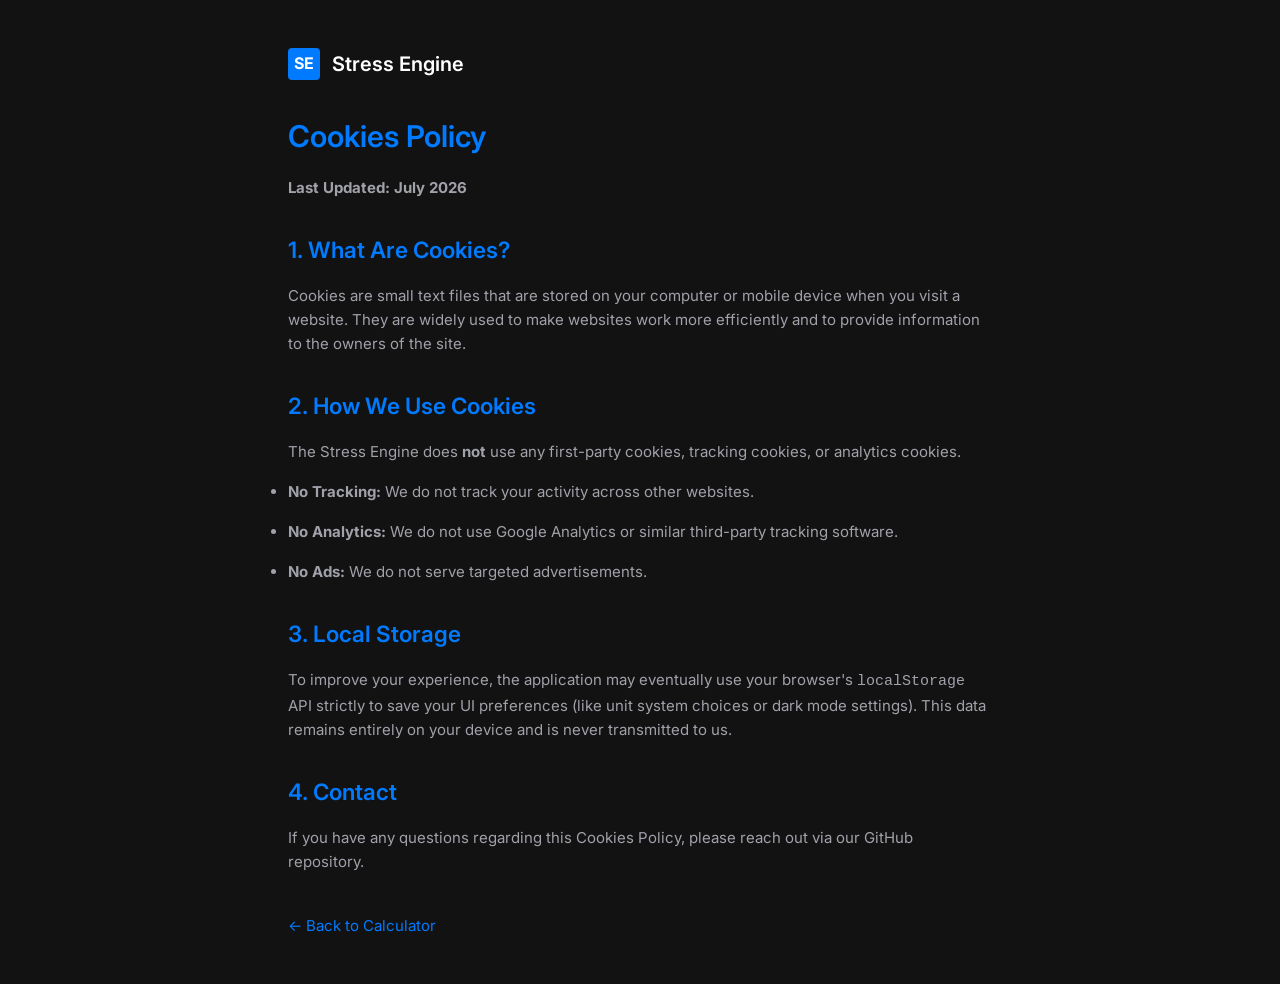
<file: cookies.html>
<!DOCTYPE html>
<html lang="en">
<head>
  <meta charset="UTF-8">
  <meta name="viewport" content="width=device-width, initial-scale=1.0">
  <title>Cookies Policy - Roark's Stress & Strain</title>
  <link rel="stylesheet" href="styles.css">
  <style>
    body { padding: 3rem; max-width: 800px; margin: 0 auto; display: block; }
    h1, h2 { color: var(--accent-color); margin-top: 2rem; margin-bottom: 1rem; }
    p, li { margin-bottom: 1rem; color: var(--text-secondary); }
  </style>
</head>
<body>
  <div class="logo-container" style="margin-bottom: 2rem;">
    <div class="logo-icon">SE</div>
    <div class="logo-text">Stress Engine</div>
  </div>

  <h1>Cookies Policy</h1>
  <p><strong>Last Updated: July 2026</strong></p>

  <h2>1. What Are Cookies?</h2>
  <p>Cookies are small text files that are stored on your computer or mobile device when you visit a website. They are widely used to make websites work more efficiently and to provide information to the owners of the site.</p>

  <h2>2. How We Use Cookies</h2>
  <p>The Stress Engine does <strong>not</strong> use any first-party cookies, tracking cookies, or analytics cookies.</p>
  <ul>
    <li><strong>No Tracking:</strong> We do not track your activity across other websites.</li>
    <li><strong>No Analytics:</strong> We do not use Google Analytics or similar third-party tracking software.</li>
    <li><strong>No Ads:</strong> We do not serve targeted advertisements.</li>
  </ul>

  <h2>3. Local Storage</h2>
  <p>To improve your experience, the application may eventually use your browser's <code>localStorage</code> API strictly to save your UI preferences (like unit system choices or dark mode settings). This data remains entirely on your device and is never transmitted to us.</p>

  <h2>4. Contact</h2>
  <p>If you have any questions regarding this Cookies Policy, please reach out via our GitHub repository.</p>

  <br>
  <a href="index.html" style="color: var(--accent-color); text-decoration: none;">&larr; Back to Calculator</a>
</body>
</html>
</file>
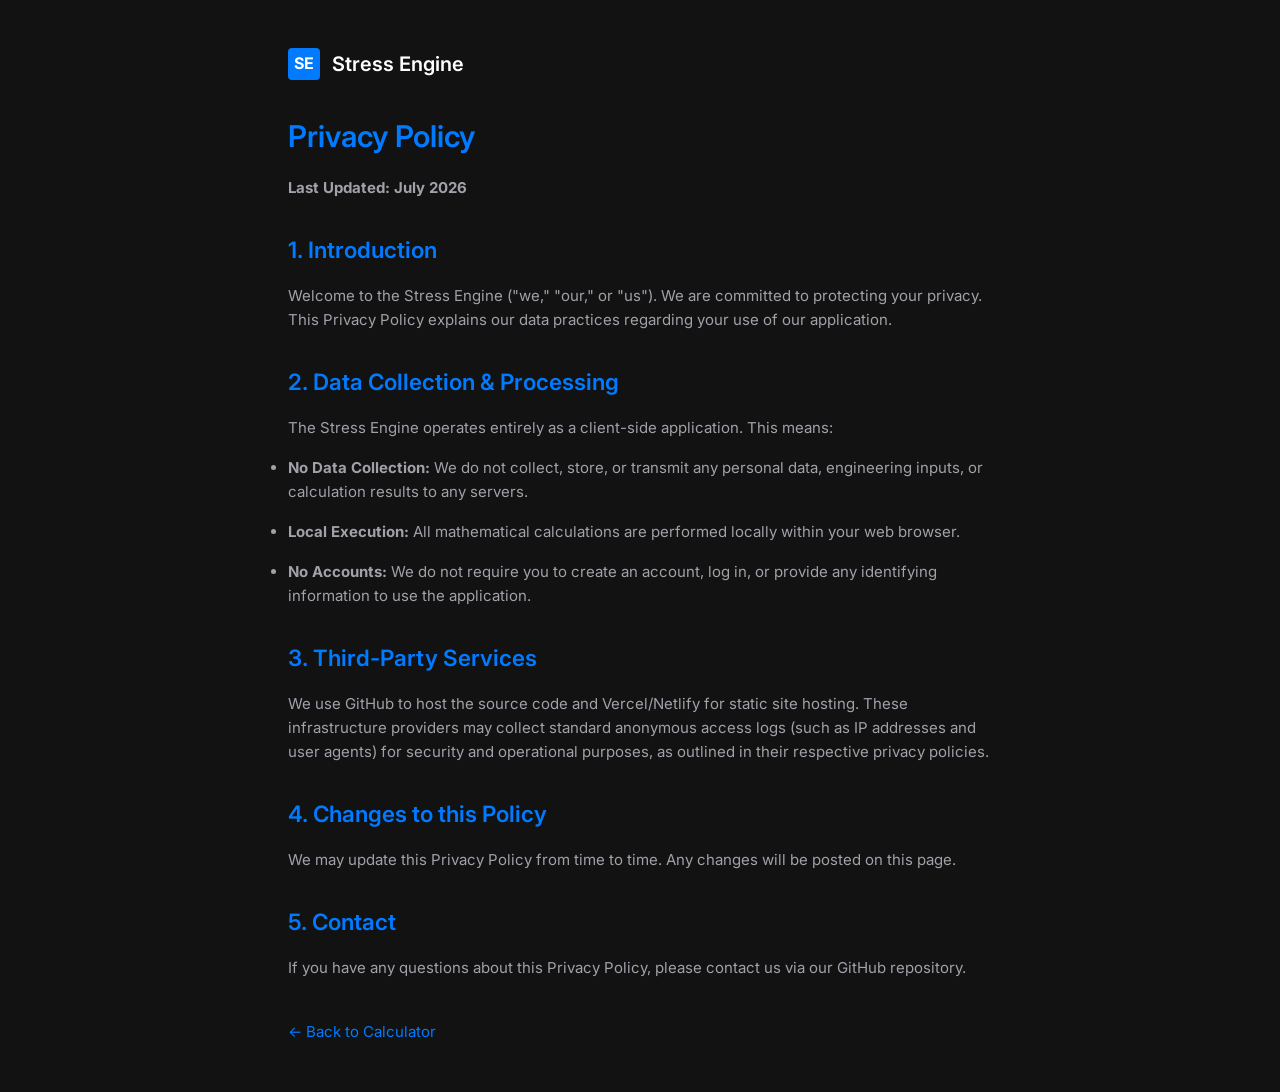
<file: privacy.html>
<!DOCTYPE html>
<html lang="en">
<head>
  <meta charset="UTF-8">
  <meta name="viewport" content="width=device-width, initial-scale=1.0">
  <title>Privacy Policy - Roark's Stress & Strain</title>
  <link rel="stylesheet" href="styles.css">
  <style>
    body { padding: 3rem; max-width: 800px; margin: 0 auto; display: block; }
    h1, h2 { color: var(--accent-color); margin-top: 2rem; margin-bottom: 1rem; }
    p, li { margin-bottom: 1rem; color: var(--text-secondary); }
  </style>
</head>
<body>
  <div class="logo-container" style="margin-bottom: 2rem;">
    <div class="logo-icon">SE</div>
    <div class="logo-text">Stress Engine</div>
  </div>

  <h1>Privacy Policy</h1>
  <p><strong>Last Updated: July 2026</strong></p>
  
  <h2>1. Introduction</h2>
  <p>Welcome to the Stress Engine ("we," "our," or "us"). We are committed to protecting your privacy. This Privacy Policy explains our data practices regarding your use of our application.</p>

  <h2>2. Data Collection & Processing</h2>
  <p>The Stress Engine operates entirely as a client-side application. This means:</p>
  <ul>
    <li><strong>No Data Collection:</strong> We do not collect, store, or transmit any personal data, engineering inputs, or calculation results to any servers.</li>
    <li><strong>Local Execution:</strong> All mathematical calculations are performed locally within your web browser.</li>
    <li><strong>No Accounts:</strong> We do not require you to create an account, log in, or provide any identifying information to use the application.</li>
  </ul>

  <h2>3. Third-Party Services</h2>
  <p>We use GitHub to host the source code and Vercel/Netlify for static site hosting. These infrastructure providers may collect standard anonymous access logs (such as IP addresses and user agents) for security and operational purposes, as outlined in their respective privacy policies.</p>

  <h2>4. Changes to this Policy</h2>
  <p>We may update this Privacy Policy from time to time. Any changes will be posted on this page.</p>

  <h2>5. Contact</h2>
  <p>If you have any questions about this Privacy Policy, please contact us via our GitHub repository.</p>

  <br>
  <a href="index.html" style="color: var(--accent-color); text-decoration: none;">&larr; Back to Calculator</a>
</body>
</html>
</file>
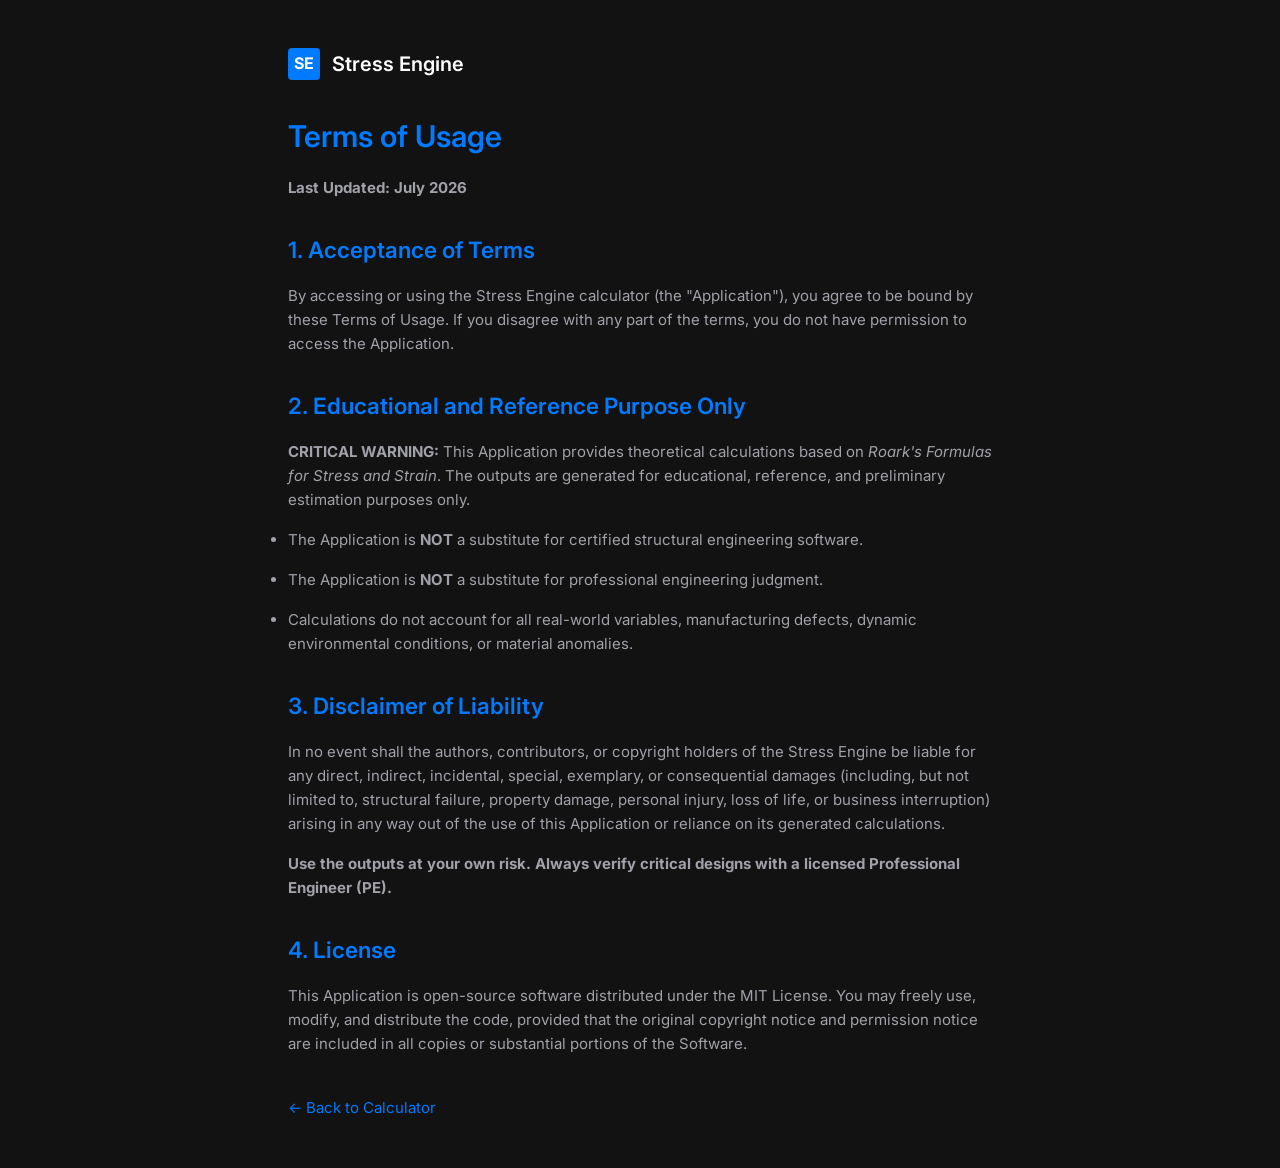
<file: terms.html>
<!DOCTYPE html>
<html lang="en">
<head>
  <meta charset="UTF-8">
  <meta name="viewport" content="width=device-width, initial-scale=1.0">
  <title>Terms of Usage - Roark's Stress & Strain</title>
  <link rel="stylesheet" href="styles.css">
  <style>
    body { padding: 3rem; max-width: 800px; margin: 0 auto; display: block; }
    h1, h2 { color: var(--accent-color); margin-top: 2rem; margin-bottom: 1rem; }
    p, li { margin-bottom: 1rem; color: var(--text-secondary); }
  </style>
</head>
<body>
  <div class="logo-container" style="margin-bottom: 2rem;">
    <div class="logo-icon">SE</div>
    <div class="logo-text">Stress Engine</div>
  </div>

  <h1>Terms of Usage</h1>
  <p><strong>Last Updated: July 2026</strong></p>

  <h2>1. Acceptance of Terms</h2>
  <p>By accessing or using the Stress Engine calculator (the "Application"), you agree to be bound by these Terms of Usage. If you disagree with any part of the terms, you do not have permission to access the Application.</p>

  <h2>2. Educational and Reference Purpose Only</h2>
  <p><strong>CRITICAL WARNING:</strong> This Application provides theoretical calculations based on <em>Roark's Formulas for Stress and Strain</em>. The outputs are generated for educational, reference, and preliminary estimation purposes only.</p>
  <ul>
    <li>The Application is <strong>NOT</strong> a substitute for certified structural engineering software.</li>
    <li>The Application is <strong>NOT</strong> a substitute for professional engineering judgment.</li>
    <li>Calculations do not account for all real-world variables, manufacturing defects, dynamic environmental conditions, or material anomalies.</li>
  </ul>

  <h2>3. Disclaimer of Liability</h2>
  <p>In no event shall the authors, contributors, or copyright holders of the Stress Engine be liable for any direct, indirect, incidental, special, exemplary, or consequential damages (including, but not limited to, structural failure, property damage, personal injury, loss of life, or business interruption) arising in any way out of the use of this Application or reliance on its generated calculations.</p>
  <p><strong>Use the outputs at your own risk. Always verify critical designs with a licensed Professional Engineer (PE).</strong></p>

  <h2>4. License</h2>
  <p>This Application is open-source software distributed under the MIT License. You may freely use, modify, and distribute the code, provided that the original copyright notice and permission notice are included in all copies or substantial portions of the Software.</p>

  <br>
  <a href="index.html" style="color: var(--accent-color); text-decoration: none;">&larr; Back to Calculator</a>
</body>
</html>
</file>
<file: styles.css>
/* Roark's Stress & Strain Calculator Stylesheet - Flat Theme */

@import url('https://fonts.googleapis.com/css2?family=Inter:wght@400;500;600;700&display=swap');

:root {
  --bg-primary: #121212;
  --bg-secondary: #1e1e1e;
  --bg-tertiary: #2a2a2a;
  --border-color: #333333;
  
  --accent-color: #007aff;
  --accent-hover: #0056b3;
  
  --text-primary: #ffffff;
  --text-secondary: #a1a1aa;
  --text-muted: #71717a;
  
  --success: #10b981;
  --warning: #f59e0b;
  --danger: #ef4444;
  
  --font-main: 'Inter', sans-serif;
  
  --sidebar-width: 280px;
  --transition-speed: 0.2s;
  --border-radius: 4px;
}

/* Base Styles */
* {
  box-sizing: border-box;
  margin: 0;
  padding: 0;
}

body {
  background-color: var(--bg-primary);
  color: var(--text-primary);
  font-family: var(--font-main);
  font-size: 15px;
  line-height: 1.6;
  min-height: 100vh;
  display: flex;
  overflow-x: hidden;
}

h1, h2, h3, h4, h5, h6 {
  font-family: var(--font-main);
  font-weight: 600;
}

/* App Layout */
.app-container {
  display: flex;
  width: 100vw;
  min-height: 100vh;
  position: relative;
}

/* Sidebar Navigation */
.sidebar {
  width: var(--sidebar-width);
  background: var(--bg-secondary);
  border-right: 1px solid var(--border-color);
  padding: 2rem;
  display: flex;
  flex-direction: column;
  height: 100vh;
  position: fixed;
  left: 0;
  top: 0;
  z-index: 100;
  overflow-y: auto;
}

/* Custom Scrollbar for Sidebar */
.sidebar::-webkit-scrollbar {
  width: 6px;
}
.sidebar::-webkit-scrollbar-track {
  background: transparent;
}
.sidebar::-webkit-scrollbar-thumb {
  background: var(--border-color);
  border-radius: 4px;
}
.sidebar::-webkit-scrollbar-thumb:hover {
  background: #555;
}

.logo-container {
  display: flex;
  align-items: center;
  gap: 0.75rem;
  margin-bottom: 2rem;
}

.logo-icon {
  width: 32px;
  height: 32px;
  background: var(--accent-color);
  border-radius: var(--border-radius);
  display: flex;
  align-items: center;
  justify-content: center;
  font-weight: 700;
  color: #fff;
  font-size: 1rem;
}

.logo-text {
  font-size: 1.25rem;
  font-weight: 600;
  color: var(--text-primary);
}

.nav-menu {
  list-style: none;
  display: flex;
  flex-direction: column;
  gap: 0.25rem;
}

.nav-item button {
  width: 100%;
  background: none;
  border: none;
  padding: 0.75rem 1rem;
  border-radius: var(--border-radius);
  color: var(--text-secondary);
  font-family: var(--font-main);
  font-size: 0.95rem;
  font-weight: 500;
  text-align: left;
  cursor: pointer;
  display: flex;
  align-items: center;
  gap: 0.75rem;
  transition: all var(--transition-speed) ease;
}

.nav-item button:hover {
  background: var(--bg-tertiary);
  color: var(--text-primary);
}

.nav-item.active button {
  background: rgba(0, 122, 255, 0.1);
  color: var(--accent-color);
  border-left: 3px solid var(--accent-color);
  border-radius: 0 var(--border-radius) var(--border-radius) 0;
}

.nav-item.disabled button {
  opacity: 0.4;
  cursor: not-allowed;
}

.sidebar-footer {
  margin-top: auto;
  padding-top: 1rem;
  border-top: 1px solid var(--border-color);
}

.version-info {
  font-size: 0.75rem;
  color: var(--text-muted);
}

/* Main Workspace */
.main-content {
  margin-left: var(--sidebar-width);
  flex-grow: 1;
  padding: 2.5rem;
  min-height: 100vh;
}

/* Module Container */
.module-view {
  display: none;
}

.module-view.active {
  display: block;
}

/* Module Header */
.module-header {
  margin-bottom: 2.5rem;
}

.module-title {
  font-size: 2rem;
  margin-bottom: 0.5rem;
  color: var(--text-primary);
}

.module-description {
  color: var(--text-secondary);
  font-size: 1rem;
}

/* Grid Layouts */
.dashboard-grid {
  display: grid;
  grid-template-columns: 350px 1fr;
  gap: 2rem;
  align-items: start;
}

/* Card Styling */
.glass-card {
  background: var(--bg-secondary);
  border: 1px solid var(--border-color);
  border-radius: var(--border-radius);
  padding: 2rem;
}

.card-title {
  font-size: 1.1rem;
  margin-bottom: 1.5rem;
  display: flex;
  align-items: center;
  gap: 0.5rem;
  color: var(--text-primary);
  border-bottom: 1px solid var(--border-color);
  padding-bottom: 0.75rem;
}

/* Form Styles */
.form-group {
  margin-bottom: 1.25rem;
}

.form-label {
  display: block;
  font-size: 0.85rem;
  font-weight: 500;
  color: var(--text-secondary);
  margin-bottom: 0.5rem;
}

.form-input-container {
  position: relative;
}

.form-input {
  width: 100%;
  background: var(--bg-tertiary);
  border: 1px solid var(--border-color);
  border-radius: var(--border-radius);
  padding: 0.75rem 1rem;
  color: var(--text-primary);
  font-family: var(--font-main);
  font-size: 0.95rem;
  transition: border-color var(--transition-speed) ease;
}

.form-input:focus {
  outline: none;
  border-color: var(--accent-color);
}

.form-input-unit {
  position: absolute;
  right: 12px;
  top: 50%;
  transform: translateY(-50%);
  color: var(--text-muted);
  font-size: 0.85rem;
}

/* Tabs Interface */
.tab-container {
  margin-bottom: 2rem;
}

.tab-bar {
  display: flex;
  border-bottom: 1px solid var(--border-color);
  gap: 1.5rem;
}

.tab-btn {
  background: none;
  border: none;
  color: var(--text-secondary);
  font-family: var(--font-main);
  font-size: 0.95rem;
  font-weight: 500;
  padding: 0.75rem 0.25rem;
  cursor: pointer;
  position: relative;
  transition: color var(--transition-speed) ease;
}

.tab-btn:hover {
  color: var(--text-primary);
}

.tab-btn.active {
  color: var(--accent-color);
}

.tab-btn.active::after {
  content: '';
  position: absolute;
  bottom: -1px;
  left: 0;
  right: 0;
  height: 2px;
  background: var(--accent-color);
}

.tab-panel {
  display: none;
  padding-top: 1.5rem;
}

.tab-panel.active {
  display: block;
}

/* Visualization Panel */
.chart-container {
  position: relative;
  width: 100%;
  height: 380px;
  margin-top: 1.5rem;
}

/* Results Display */
.results-grid-container {
  display: grid;
  grid-template-columns: repeat(auto-fill, minmax(130px, 1fr));
  gap: 1rem;
  margin-top: 1.5rem;
}

.result-metric-card {
  background: var(--bg-tertiary);
  border: 1px solid var(--border-color);
  border-radius: var(--border-radius);
  padding: 1.25rem 1rem;
  text-align: center;
}

.metric-label {
  font-size: 0.75rem;
  color: var(--text-secondary);
  text-transform: uppercase;
  letter-spacing: 0.05em;
  margin-bottom: 0.5rem;
}

.metric-value {
  font-family: var(--font-main);
  font-size: 1.15rem;
  font-weight: 600;
  color: var(--text-primary);
}

/* Table Style */
.table-responsive {
  overflow-x: auto;
  margin-top: 1.5rem;
  border-radius: var(--border-radius);
  border: 1px solid var(--border-color);
}

.table-custom {
  width: 100%;
  border-collapse: collapse;
  text-align: left;
  font-size: 0.9rem;
}

.table-custom th, .table-custom td {
  padding: 1rem 1.25rem;
  border-bottom: 1px solid var(--border-color);
}

.table-custom th {
  background-color: var(--bg-secondary);
  color: var(--text-secondary);
  font-weight: 600;
  text-transform: uppercase;
  font-size: 0.75rem;
  letter-spacing: 0.05em;
}

.table-custom tr:hover td {
  background-color: var(--bg-tertiary);
}

/* Reference Panels / Latex block */
.formula-block {
  background: var(--bg-tertiary);
  border-left: 3px solid var(--accent-color);
  padding: 1.25rem;
  margin-bottom: 1.5rem;
  border-radius: 0 var(--border-radius) var(--border-radius) 0;
  font-family: monospace;
  overflow-x: auto;
  color: var(--text-primary);
}

/* Placeholder Cards for Future Modules */
.placeholder-grid {
  display: grid;
  grid-template-columns: repeat(auto-fill, minmax(280px, 1fr));
  gap: 1.5rem;
}

.placeholder-card {
  opacity: 0.8;
}

.placeholder-status {
  display: inline-block;
  font-size: 0.7rem;
  padding: 0.2rem 0.5rem;
  border-radius: var(--border-radius);
  background: var(--bg-tertiary);
  color: var(--text-secondary);
  margin-bottom: 1rem;
  font-weight: 600;
}

/* Button UI */
.btn {
  background: var(--accent-color);
  border: none;
  border-radius: var(--border-radius);
  color: #fff;
  padding: 0.75rem 1.5rem;
  font-family: var(--font-main);
  font-weight: 500;
  font-size: 0.95rem;
  cursor: pointer;
  transition: background var(--transition-speed) ease;
  display: inline-flex;
  align-items: center;
  justify-content: center;
  gap: 0.5rem;
}

.btn:hover {
  background: var(--accent-hover);
}

.btn-secondary {
  background: var(--bg-tertiary);
  color: var(--text-primary);
  border: 1px solid var(--border-color);
}

.btn-secondary:hover {
  background: var(--border-color);
}

.btn-secondary.active {
  background: var(--accent-color);
  color: #fff;
  border-color: var(--accent-color);
}

.panel {
  background: var(--bg-secondary);
  border: 1px solid var(--border-color);
  border-radius: var(--border-radius);
  padding: 2rem;
}

/* Responsive */
@media(max-width: 1024px) {
  .dashboard-grid {
    grid-template-columns: 1fr;
  }
  .sidebar {
    width: 80px;
    padding: 2rem 0.5rem;
    align-items: center;
  }
  .logo-text, .version-info, .sidebar-footer {
    display: none;
  }
  .logo-container {
    padding-left: 0;
    justify-content: center;
  }
  .nav-item button {
    justify-content: center;
    padding: 0.85rem;
  }
  .nav-item button span {
    display: none;
  }
  .main-content {
    margin-left: 80px;
    padding: 1.5rem;
  }
}

/* Footer */
.app-footer {
  margin-top: 4rem;
  padding-top: 2rem;
  border-top: 1px solid var(--border-color);
  color: var(--text-muted);
  font-size: 0.85rem;
}

.footer-content {
  display: flex;
  flex-direction: column;
  align-items: center;
  gap: 1rem;
}

.footer-links {
  display: flex;
  gap: 1.5rem;
}

.footer-links a {
  color: var(--text-secondary);
  text-decoration: none;
  transition: color var(--transition-speed) ease;
}

.footer-links a:hover {
  color: var(--text-primary);
  text-decoration: underline;
}

@media (min-width: 768px) {
  .footer-content {
    flex-direction: row;
    justify-content: space-between;
  }
}
</file>
